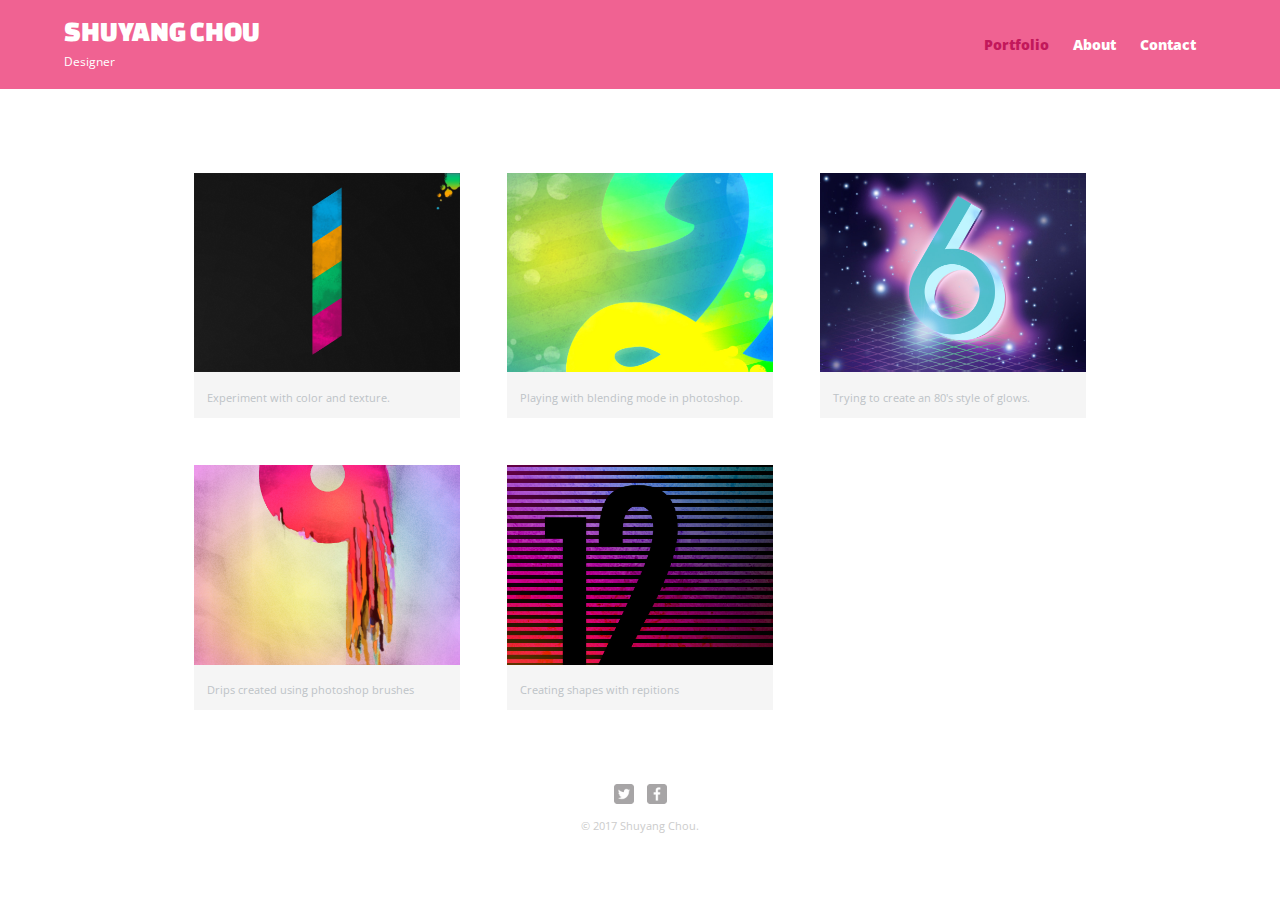
<file: index.html>
<!DOCTYPE html>
<html>
  <head>
    <title>Shuyang Chou | Designer</title>
    <link rel="stylesheet" href="css/normalize.css">
    <link href="https://fonts.googleapis.com/css?family=Changa+One|Open+Sans:400,400i,700,700i,800" rel="stylesheet">
    <link rel="stylesheet" href="css/main.css">
    <link rel="stylesheet" href="css/responsive.css">
    <meta name="viewport" content="width=device-width, initial-scale=1.0">
  </head>
  <body>
    <header>
      <a href="index.html" id="logo">
        <h1>SHUYANG CHOU</h1>
        <h2>Designer</h2>
      </a>
      <nav>
        <ul>
          <li><a href="index.html" class="selected">Portfolio</a></li>
          <li><a href="about.html">About</a></li>
          <li><a href="contact.html">Contact</a></li>
        </ul>
      </nav>
    </header>
    <div id="wrapper">
      <section>
        <ul id="gallery">
          <li>
            <a href="img/numbers-01.jpg">
              <img src="img/numbers-01.jpg" alt="">
              <p>Experiment with color and texture.</p>
            </a>
          </li>
          <li>
            <a href="img/numbers-02.jpg">
              <img src="img/numbers-02.jpg" alt="">
              <p>Playing with blending mode in photoshop.</p>
            </a>
          </li>
          <li>
            <a href="img/numbers-06.jpg">
              <img src="img/numbers-06.jpg" alt="">
              <p>Trying to create an 80's style of glows.</p>
            </a>
          </li>
          <li>
            <a href="img/numbers-09.jpg">
              <img src="img/numbers-09.jpg" alt="">
              <p>Drips created using photoshop brushes</p>
            </a>
          </li>
          <li>
            <a href="img/numbers-12.jpg">
              <img src="img/numbers-12.jpg" alt="">
              <p>Creating shapes with repitions</p>
            </a>
          </li>
        </ul>
      </section>
      <footer>
        <a href="#"><img src="img/twitter-wrap.png" alt="Twitter logo" class="social-icon"></a>
        <a href="#"><img src="img/facebook-wrap.png" alt="Facebook logo" class="social-icon"></a>
        <p>&copy; 2017 Shuyang Chou.</p>
      </footer>
    </div>
  </body>
</html>
</file>
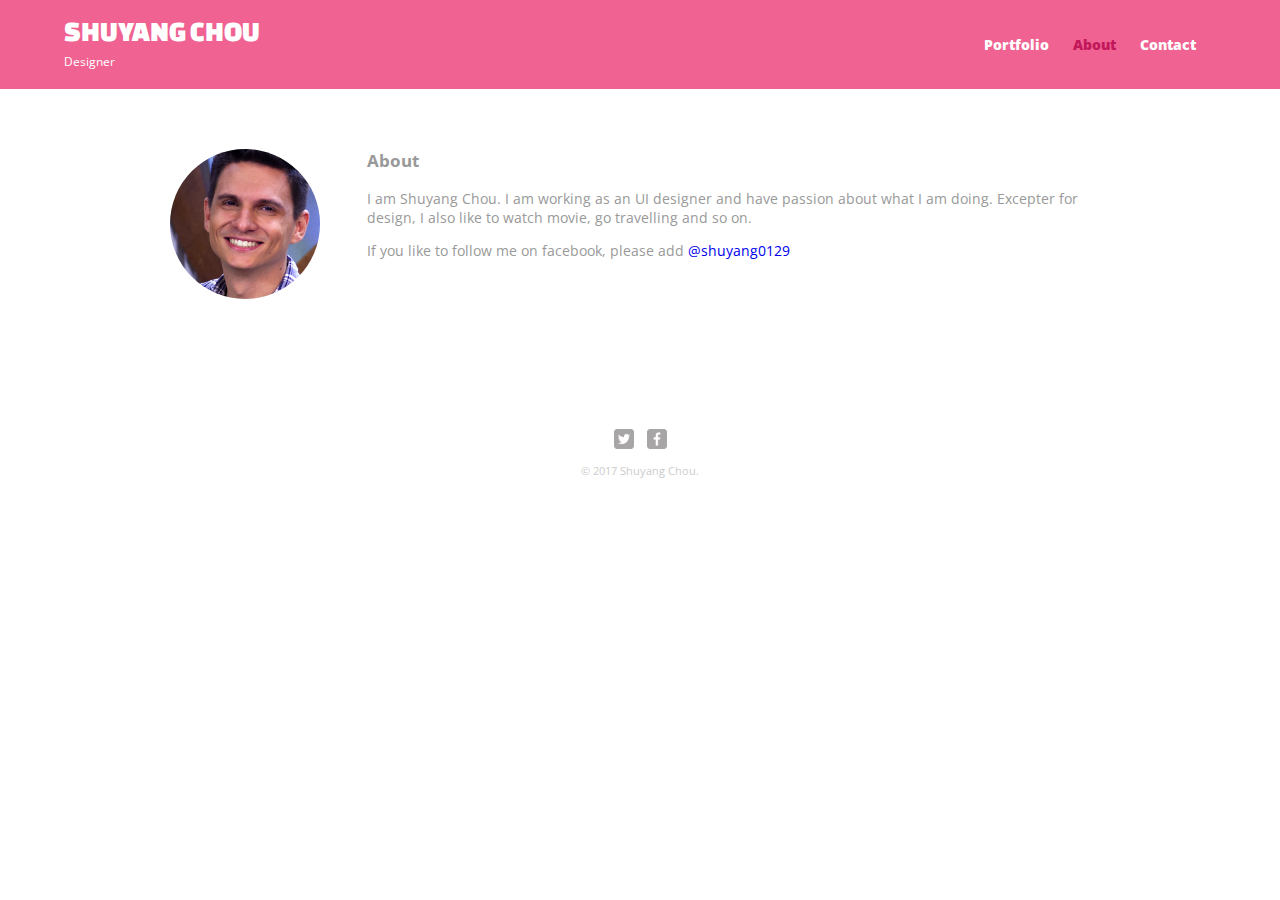
<file: about.html>
<!DOCTYPE html>
<html>
  <head>
    <title>Shuyang Chou | Designer</title>
    <link rel="stylesheet" href="css/normalize.css">
    <link href="https://fonts.googleapis.com/css?family=Changa+One|Open+Sans:400,400i,700,700i,800" rel="stylesheet">
    <link rel="stylesheet" href="css/main.css">
    <link rel="stylesheet" href="css/responsive.css">
    <meta name="viewport" content="width=device-width, initial-scale=1.0">
  </head>
  <body>
    <header>
      <a href="index.html" id="logo">
        <h1>SHUYANG CHOU</h1>
        <h2>Designer</h2>
      </a>
      <nav>
        <ul>
          <li><a href="index.html">Portfolio</a></li>
          <li><a href="about.html" class="selected">About</a></li>
          <li><a href="contact.html">Contact</a></li>
        </ul>
      </nav>
    </header>
    <div id="wrapper">
      <section>
        <img src="img/nick.jpg" alt="Portfolio photo of Nick" class="portfolio-photo">
        <h3>About</h3>
        <p>I am Shuyang Chou. I am working as an UI designer and have passion about what I am doing. Excepter for design, I also like to watch movie, go travelling and so on.</p>
        <p>If you like to follow me on facebook, please add <a href="#">@shuyang0129</a></p>
      </section>
      <footer>
        <a href="#"><img src="img/twitter-wrap.png" alt="Twitter logo" class="social-icon"></a>
        <a href="#"><img src="img/facebook-wrap.png" alt="Facebook logo" class="social-icon"></a>
        <p>&copy; 2017 Shuyang Chou.</p>
      </footer>
    </div>
  </body>
</html>
</file>
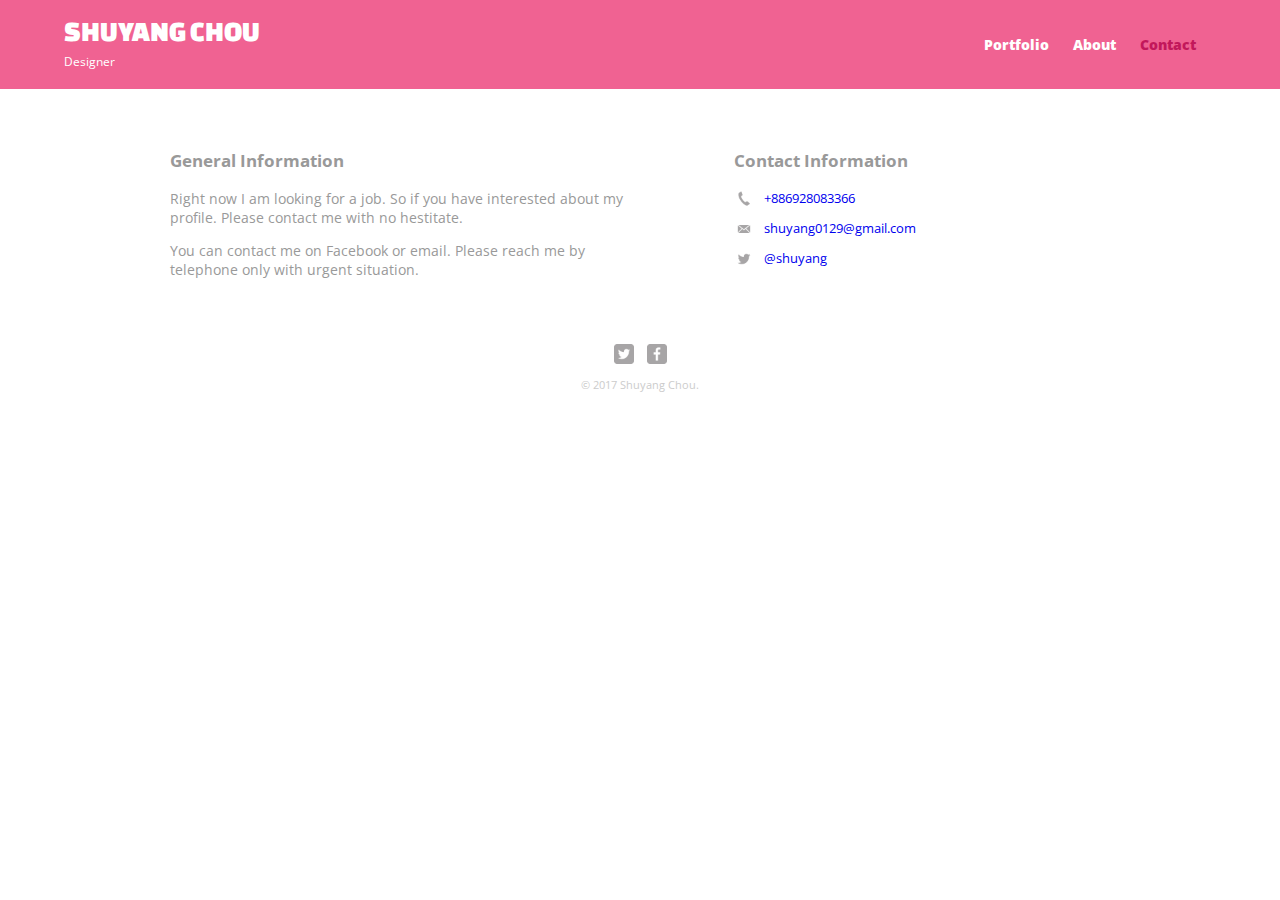
<file: contact.html>
<!DOCTYPE html>
<html>
  <head>
    <title>Shuyang Chou | Designer</title>
    <link rel="stylesheet" href="css/normalize.css">
    <link href="https://fonts.googleapis.com/css?family=Changa+One|Open+Sans:400,400i,700,700i,800" rel="stylesheet">
    <link rel="stylesheet" href="css/main.css">
    <link rel="stylesheet" href="css/responsive.css">
    <meta name="viewport" content="width=device-width, initial-scale=1.0">
  </head>
  <body>
    <header>
      <a href="index.html" id="logo">
        <h1>SHUYANG CHOU</h1>
        <h2>Designer</h2>
      </a>
      <nav>
        <ul>
          <li><a href="index.html">Portfolio</a></li>
          <li><a href="about.html">About</a></li>
          <li><a href="contact.html" class="selected">Contact</a></li>
        </ul>
      </nav>
    </header>
    <div id="wrapper">
      <section id="primary">
        <h3>General Information</h3>
        <p>Right now I am looking for a job. So if you have interested about my profile. Please contact me with no hestitate.</p>
        <p>You can contact me on Facebook or email. Please reach me by telephone only with urgent situation.</p>
      </section>
      <section id="secondary">
        <h3>Contact Information</h3>
        <ul class="contact-info">
          <li class="phone"><a href="tel:+886928083366">+886928083366</a></li>
          <li class="mail"><a href="mailto:shuyang0129@gmail.com">shuyang0129@gmail.com</a></li>
          <li class="twitter"><a href="#">@shuyang</a></li>
        </ul>
      </section>
      <footer>
        <a href="#"><img src="img/twitter-wrap.png" alt="Twitter logo" class="social-icon"></a>
        <a href="#"><img src="img/facebook-wrap.png" alt="Facebook logo" class="social-icon"></a>
        <p>&copy; 2017 Shuyang Chou.</p>
      </footer>
    </div>
  </body>
</html>
</file>
<file: css/main.css>
/****************************
GENERAL
****************************/

body {
  font-family: 'Open Sans', sans-serif;
  font-size: 0.9em;
}

#wrapper {
  max-width: 940px;
  margin: 0 auto;
  padding: 5%;
}

a {
  text-decoration: none;
}

img {
  max-width: 100%;
}



/****************************
HEADING
****************************/

header {
  float: left;
  width: 100%;
  margin: 0 0 30px 0;
  padding: 5px 0 0 0;
}

#logo {
  text-align: center;
  margin: 0;
}

h1 {
  font-family: 'Changa One', cursive;
  font-size: 1.75em;
  margin: 15px 0;
  font-weight: normal;
  line-height: 0.8em;
}

h2 {
  font-size: 0.75em;
  margin: -5px 0 0;
  font-weight: normal;
}

h3 {
  margin: 0 0 1em 0;
}



/****************************
NAVIGATION
****************************/

nav {
  text-align: center;
  padding: 10px 0;
  margin: 20px 0 0;
}

nav ul {
  list-style: none;
  margin: 0 10px;
  padding: 0;
}

nav li {
  display: inline-block;
}

nav a {
  padding: 15px 10px;
  font-weight:800;
}



/****************************
FOOTER
****************************/

footer{
  text-align: center;
  padding-top: 50px;
  clear: both;
  font-size: 0.75em;
  color: #ccc;
}

.social-icon {
  width: 20px;
  height: 20px;
  margin: 0 5px;
}



/****************************
PAGE: PORTFOLIO
****************************/

#gallery {
  margin: 0;
  padding: 0;
  list-style: none;
}

#gallery li {
  float: left;
  width: 45%;
  margin: 2.5%;
  background-color: #f5f5f5;
  color: #bdc3c7;
}

#gallery li a p {
  margin: 0;
  padding: 5%;
  font-size: 0.75em;
  color: #bdc3c7;
}



/****************************
PAGE: ABOUT
****************************/

.portfolio-photo {
  clear: both;
  display: block;
  max-width: 150px;
  margin: 0 auto 30px;
  border-radius: 100%;
}



/****************************
PAGE: CONTACT
****************************/

.contact-info {
  list-style: none;
  padding: 0;
  margin: 0;
  font-size: 0.9em;
}

.contact-info a {
  display: block;
  background-repeat: no-repeat;
  min-height: 20px;
  padding: 0 0 0 30px;
  background-size:20px 20px;
  margin: 0 0 10px;
}

.contact-info li.phone a {
  background-image:url('../img/phone.png');
}

.contact-info li.mail a {
  background-image:url('../img/mail.png');
}

.contact-info li.twitter a {
  background-image:url('../img/twitter.png');
}





/****************************
COLORS
****************************/

body {
  background: #fff;
  color: #999;
}

header {
  background: #F06292;
}

h1, h2 {
  color: #fff;
}

nav {
  background: #EC407A;
}

nav a, nav a:hover {
  color: #fff;
}

nav a.selected, nav a:hover{
  color: #C2185B;
}
</file>
<file: css/responsive.css>
@media screen and (min-width: 480px) {
  /****************************
  TWO COLUMN LAYOUT
  ****************************/
  
  #primary {
    width: 50%;
    float: left;
  }
  
  #secondary {
    width: 40%;
    float:right;
  }
  
  
  
  /****************************
  PAGE: PORTFOLIO
  ****************************/
  
  #gallery li {
    width: 28.3333333%
  }
  
  #gallery li:nth-child(4n) {
    clear: left;
  }
  
  
  
  /****************************
  PAGE: ABOUT
  ****************************/
  
  .portfolio-photo {
    float: left;
    margin: 0 5% 80px 0;
  }
  
}

@media screen and (min-width: 660px) {
  
  /****************************
  PAGE: HEADER
  ****************************/
  
  nav {
    float: right;
    width:45%;
    text-align: right;
    margin-right: 5%;
    font-size: 1em;
    background: none;
  }
  
  #logo {
    float: left;
    margin-left: 5%;
    text-align: left;
    width: 45%;
  }
  
  h1 {
    font-size: 2em;
  }
  
  h2 {
    font-size: 0.825em;
    margin-bottom: 20px;
  }
  
  header {
    margin-bottom: 60px;
  }
  
}
</file>
